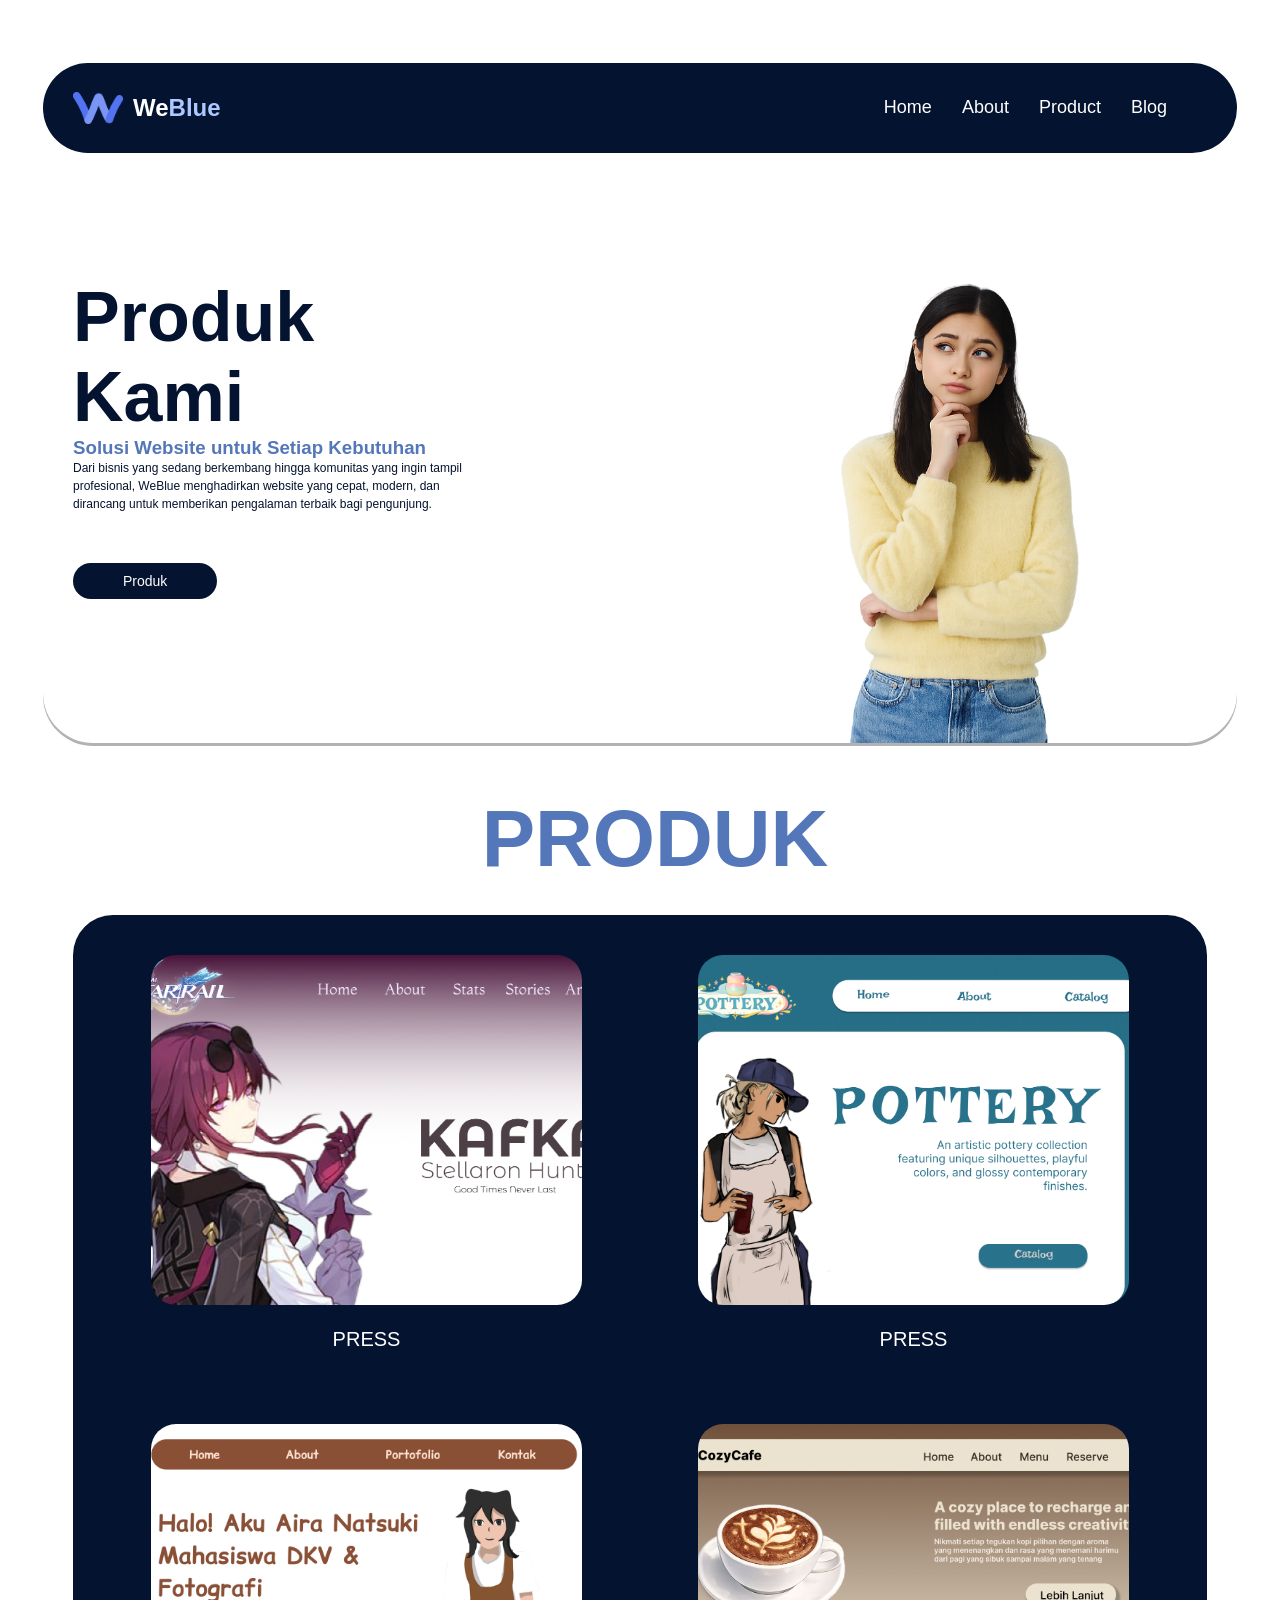
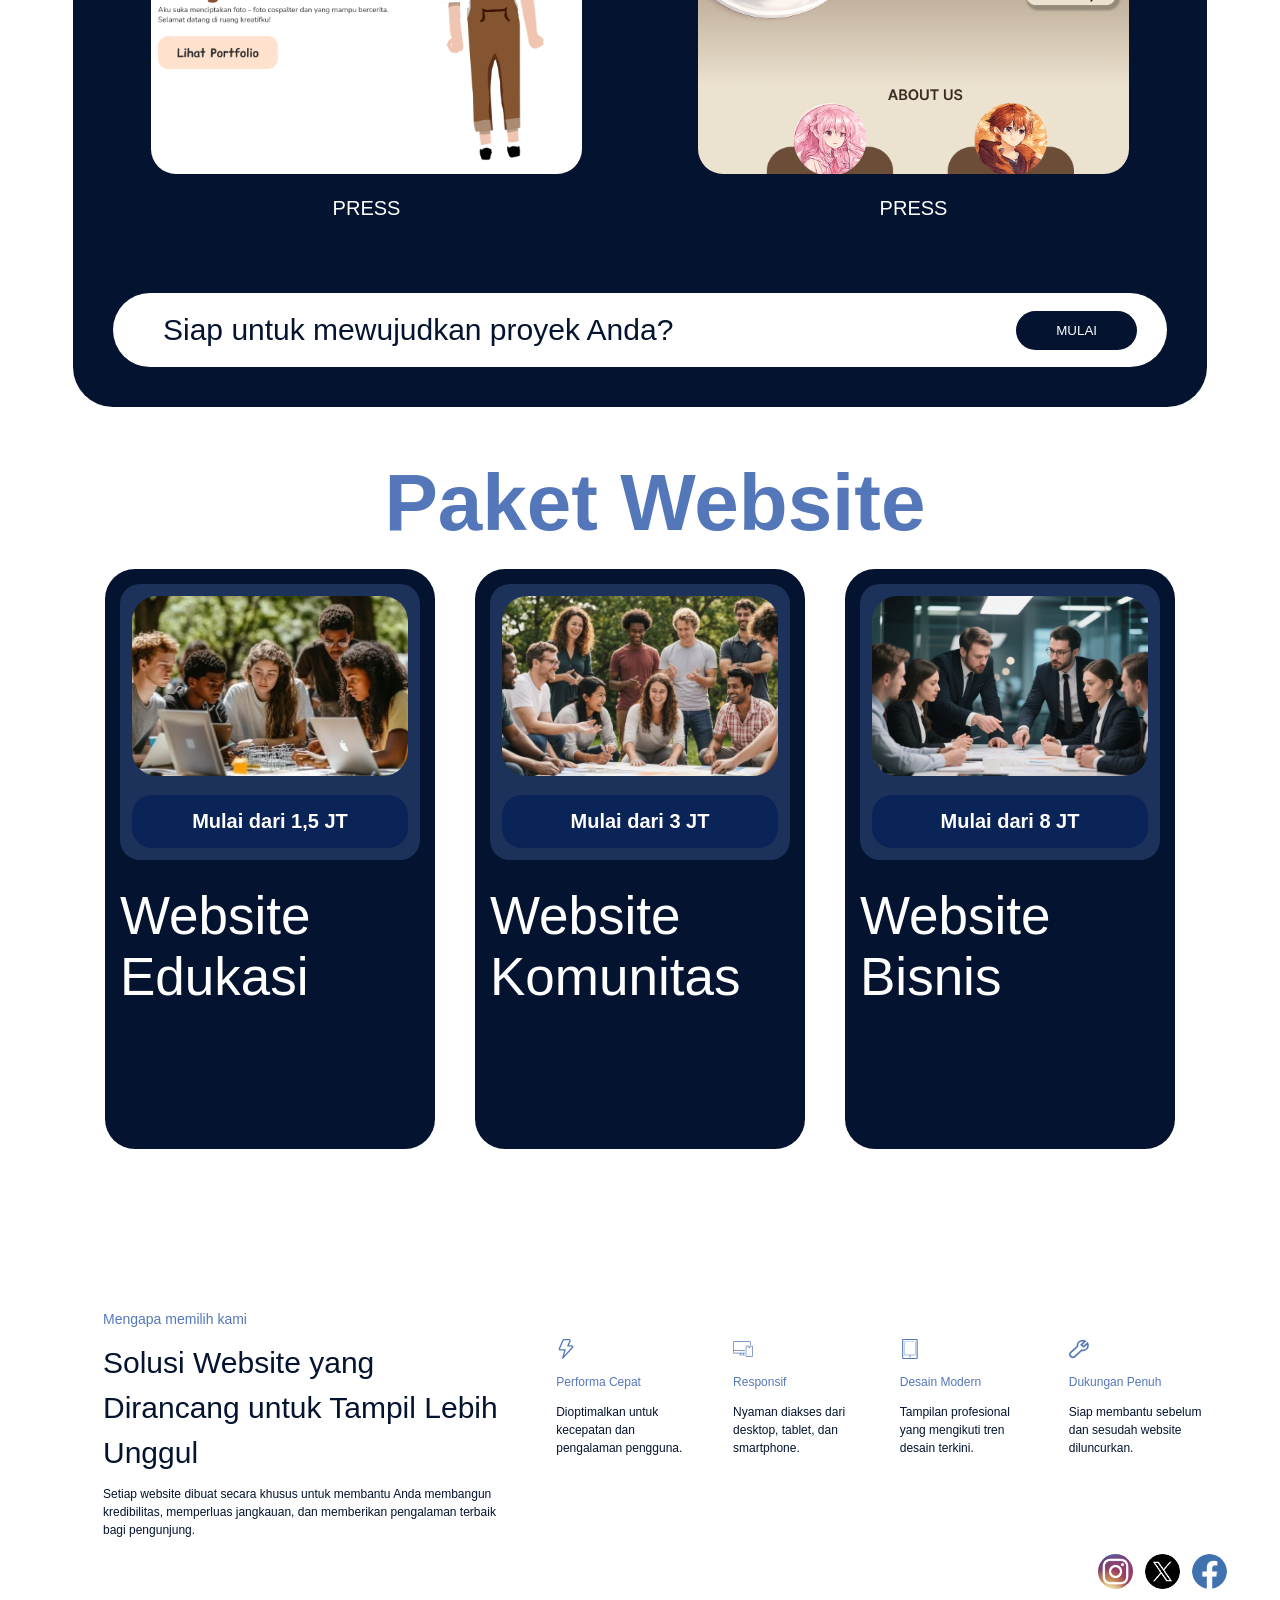
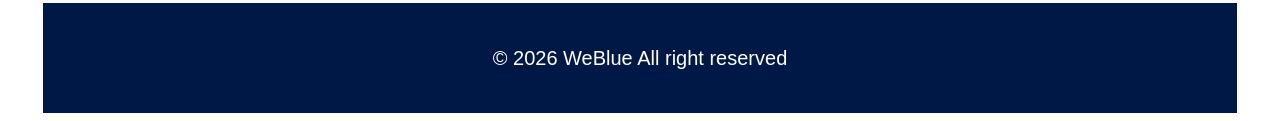
<file: product.html>
<!DOCTYPE html>
<html>
    <head>
        <title>we blue produk</title>
        <link rel="stylesheet" href="product.css"/>
        <meta charset="UTF-8"/> 
    </head>
    <body>
        <header> 
        <nav>
            <div class="logo">
                <img src="logo.png" alt="WeBlue Logo" width="50">
                <h1>
                    <span>We</span><span id="blue">Blue</span>
                </h1>
            </div>
            <div class="nav-links">
                <a href="index.html">Home</a>
                <a href="about.html">About</a>
                <a href="product.html">Product</a>
                <a href="testimoni.html">Blog</a>
            </div>
        </nav>
            <div class="hero">
                <div class="bingung">
                    <h2>Produk Kami</h1>
                    <h3 class="tulis">Solusi Website untuk Setiap Kebutuhan</h3>
                    <p class="tulis">Dari bisnis yang sedang berkembang hingga komunitas yang ingin tampil profesional, WeBlue menghadirkan website yang cepat, modern, dan dirancang untuk memberikan pengalaman terbaik bagi pengunjung.</p>
                    <a href="#kobir">
                        <button class="btn">Produk</button>
                    </a>
                </div>
                <div class="hero-image">
                    <img class="hero-image" src="gambar 1.png" alt="Hero Image">
                </div>
            </div>
        </header>
        <h4>PRODUK</h4>

<div class="kobir" id="kobir">

    <div class="card">
        <a href="kafka.html">
            <img src="Desktop - 9.png" alt="Project 1">
        </a>
        <p>PRESS</p>
    </div>

    <div class="card">
        <a href="port pot.html">
            <img src="Desktop - 10.png" alt="Project 2">
        </a>
        <p>PRESS</p>
    </div>

    <div class="card">
        <a href="porto.html">
            <img src="Desktop - 11.png" alt="Project 3">
        </a>
        <p>PRESS</p>
    </div>

    <div class="card">
        <a href="porto-shane.html">
            <img src="Website Shane.png" alt="Project 4">
        </a>
        <p>PRESS</p>
    </div>

    <div class="cta">
        <h5>Siap untuk mewujudkan proyek Anda?</h5>
        <button>MULAI</button>
    </div>

</div>
<h4>Paket Website</h4>
<div class="paket">
<div class="card-1">
    <div class="card-2">
    <img class="paket-img" src="website edukasi.jpg" alt="">
    <button class="harga">Mulai dari 1,5 JT</button>
    </div>
    <h3 class="web">Website Edukasi</h3>
</div>

<div class="card-1">
<div class="card-2">
    <img class="paket-img" src="website komunitas.jpg" alt="">
    <button class="harga">Mulai dari 3 JT</button>
   
</div>
 <h3 class="web">Website Komunitas</h3>
</div>

<div class="card-1">
<div class="card-2">
    <img class="paket-img" src="website bisnis.jpg" alt="">
    <button class="harga">Mulai dari 8 JT</button>
    </div>
     <h3 class="web">Website Bisnis</h3>
</div>
</div>
<div class="akhiran">
    <div><p class="nanya">Mengapa memilih kami</p>
        <p class="solusi">Solusi Website yang Dirancang untuk Tampil Lebih Unggul</p>
        <p class="terjang">Setiap website dibuat secara khusus untuk membantu Anda membangun kredibilitas, memperluas jangkauan, dan memberikan pengalaman terbaik bagi pengunjung.</p>
    </div>
    <div class="garis">
        <div class="garis-1">
            <object data="petir.svg" type="image/png" class="petir">
                <img src="petir.png" alt="Gambar 2" class="petir">
            </object>
            <p class="petirnya">Performa Cepat</p>
            <p class="tirnya">Dioptimalkan untuk kecepatan dan pengalaman pengguna.</p>
        </div>
        <div class="garis-1">
            <object data="comp.svg" type="image/png" class="comp">
                <img src="comp.png" alt="Gambar 2" class="comp">
            </object>
            <p class="komputer">Responsif </p>
            <p class="komputernya">Nyaman diakses dari desktop, tablet, dan smartphone.</p>
        </div>
        <div class="garis-1">
            <object data="tab.svg" type="image/png" class="tab">
            <img src="tab.png" alt="Gambar 2" class="tab">
            </object>
            <p class="tabnya">Desain Modern</p>
            <p class="tabnyanya">Tampilan profesional yang mengikuti tren desain terkini.</p>
        </div>
        <div class="garis-1">
            <object data="tang.svg" type="image/png" class="tang">
                <img src="tang.png" alt="Gambar 2" class="tang">
            </object>
            <p class="tangnya">Dukungan Penuh</p>
            <p class="tangnyanya">Siap membantu sebelum dan sesudah website diluncurkan.</p>
        </div>
    </div>
</div>
<section class="social-media">
    <a href="https://www.instagram.com">
        <img src="instagram.png" alt="Instagram">
    </a>

    <a href="https://x.com">
        <img src="x.png" alt="Twitter/X">
    </a>

    <a href="https://www.facebook.com">
        <img src="facebook.png" alt="Facebook">
    </a>
</section>
<footer class="footer">
    <p>&copy; 2026 WeBlue All right reserved</p>
</footer>
    </body>
</html>
</file>
<file: product.css>
@import url('https://api.fontshare.com/v2/css?f[]=satoshi@900,700,500,400,300&display=swap');

:root {
    --primary-color: #04132F;
    --secondary-color: #5477BA;
    --background-color: #Ffffff;
    --font-family: 'Satoshi', sans-serif;
}
html {
  scroll-behavior: smooth;
}
body {
    padding: 35px;
    padding-bottom: 0;
    background-color: var(--background-color);
}
header {
    background-color: var(--background-color);
    border-radius: 0 0 50px 50px;
    padding: 20px 0;
    box-shadow: 0px 3px 0px 0px rgba(0,0,0,0.3);
}
.hero {
    display: flex;
    align-items: center;
    gap: 20px;
    padding: 50px 30px;
}
.hero-image {
    width: 700px;
    position: relative;
    top: 37px;
    left: 50px;
}

nav {
    display: flex;
    justify-content: space-between;
    align-items: center;
    background-color: var(--primary-color);
    padding: 11px 30px;
    border-radius: 50px;
    color: var(--background-color);
    font-family: var(--font-family);
    font-weight: 300;
}

#blue {
    color: #ACC8FF;
}
.logo{
    display: flex;
    align-items: center;
    gap: 10px;
}
.logo h1{ 
    font-family: var(--font-family);
    font-size: 24px;
    font-weight: 900;
}
nav .nav-links {
    display: flex;
    gap: 30px;
    margin-right: 40px;
}
nav .nav-links a {
    color: var(--background-color);
    text-decoration: none;
    font-size: 18px;
    font-weight: 300;
    font-family: var(--font-family);
}
.nav-links a:hover{
    text-shadow: 
        0 0 5px var(--secondary-color),
        0 0 10px var(--secondary-color), 
        0 0 20px var(--secondary-color), 
        0 0 40px var(--secondary-color);
    transition: 0.3s;
}
.btn {
    background-color: var(--primary-color);
    color: var(--background-color);
    border: none;
    padding: 10px 50px;
    border-radius: 50px;
    font-size: 14px;
    cursor: pointer;
    margin-top: 50px;
}
.btn:hover {
    background-color: var(--secondary-color);
    transition: 0.3s;
}
h2 {
    color: var(--primary-color);
    font-family: var(--font-family);
    font-size: 70px;
    font-weight: 700;
    margin: 0;
}
h3{
  color: var(--secondary-color);
}
.tulis {
   margin:0;
   font-family: var(--font-family);
}
p {
    color: var(--primary-color);
    font-family: 'Satoshi-variable', sans-serif;
    font-size: 12px;
    line-height: 1.5;
}
h4 {
    color: var(--secondary-color);
    font-family: var(--font-family);
    font-size: 80px;
    font-weight: 900;
    margin: 50px 0 20px 30px;
    text-align: center;
    }
.kobir{
    background-color: var(--primary-color);
    border-radius: 40px;
    padding: 40px;
    margin: 30px;

    display: grid;
    grid-template-columns: repeat(2, 1fr);
    gap: 50px 40px;
}

.card{
    text-align: center;
}
.card img:hover{
    transform: translateY(-10px);
    transition: 0.3s;
}

.card p{
    color: white;
    margin-top: 15px;
    font-size: 20px;
}

.card img{
    width: 85%;
    height: 350px;
    object-fit: cover;
    border-radius: 25px;
}

.placeholder{
    width: 75%;
    height: 250px;
    background: #d9d9d9;
    border-radius: 25px;
}

.cta{
    grid-column: 1 / span 2;

    background: white;
    border-radius: 50px;

    padding: 0px 30px;

    display: flex;
    justify-content: space-between;
    align-items: center;
}

.cta h3{
    margin: 0;
    color: var(--primary-color);
}

.cta button{
    background: var(--primary-color);
    color: white;
    border: none;
    padding: 12px 40px;
    border-radius: 50px;
    cursor: pointer;
    transition: 0.3s;
}
.cta button:hover {
    background: var(--secondary-color);
}

h5 {
    color: var(--primary-color);
    font-family: var(--font-family);
    font-size: 30px;
    font-weight: 500;
    margin: 20px 0 20px 20px;
    text-align: center;
}
.paket{
    display: flex;
    justify-content: center;
    gap: 40px;
    flex-wrap: wrap;
}

.card-1{
    background: var(--primary-color);
    width: 300px;
    height: 550px;
    border-radius: 30px;
    padding: 15px;
}
.card-1:hover{
    transform: translateY(-10px);
    transition: 0.3s;
}

.card-2{
     background: #1D325A;

    border-radius: 20px;
    padding: 12px;
}

.paket-img{
    width: 100%;
    height: 180px;
    object-fit: cover;
    border-radius: 25px;
}

.harga{
    width: 100%;
    margin-top: 15px;
    padding: 15px;
    border: none;
    border-radius: 20px;
    background: #0b2457;
    color: white;
    font-size: 20px;
    font-weight: bold;
    font-family: var(--font-family);
}

.card-1 h3{
    color: white;
    font-size: 53px;
    margin-top: 25px;
    font-weight: 500;
}
.web{
    font-family: var(--font-family);
}
.nanya{
    color: var(--secondary-color);
    font-family: var(--font-family);
    font-size: 14px;
    margin: 20px 0 5px 30px;
}
.solusi{
    color: var(--primary-color);
    font-family: var(--font-family);
    font-size: 30px;
    font-weight: 500;
    margin: 0px 0 5px 30px;

}
.terjang{
    color: var(--primary-color);
    font-family: var(--font-family);
    font-size: 12px;
    font-weight: 500;
    margin: 0px 0 5px 30px;

}
.akhiran{
    display: flex;
    align-items: flex-start;
    gap: 40px;
    margin: 150px 30px 0;
}

.akhiran p{
    margin-top: 10px;
}
.garis{
  display: flex;
    align-items: flex-start;
    gap: 40px;
}
.garis-1{
    margin: 0 auto;
    margin-top: 40px;
}
.petir{
    width: 20px;
    height: 20px;

}
.comp{
     width: 20px;
    height: 20px;
}
.tab{
    width: 20px;
    height: 20px;

}
.tang{
    width: 20px;
    height: 20px;

}
.petirnya {
  color: var(--secondary-color);
}
.komputer {
  color: var(--secondary-color);
}
.tabnya {
  color: var(--secondary-color);
}
.tangnya {
  color: var(--secondary-color);
}
.social-media{
    max-width:1200px;
    margin:auto;
    display:flex;
    justify-content:flex-end;
    gap:12px;
    padding:10px 10px;
}

.social-media img{
    width: 35px;
    height: 35px;
    transition: 0.3s;
    border-radius: 50px;
    filter:grayscale(50%)
}

.social-media img:hover{
    transform: scale(1.1);
    filter:grayscale(0%);
}

.footer{
    background: #001846;
    padding: 20px;
    text-align: center; 
}

.footer p{
    color: #ffffff;
    font-size: 20px;
    font-weight: 400;
}

@media (max-width: 768px) {
    body{
        padding:20px;
    }
    .hero{
        flex-direction: column;
        text-align: center;
        padding:40px 20px;
    }
    .hero-image{
        width:100%;
        max-width:500px;
        position: static;
    }
    h2{
        font-size:50px;
    }
    h4{
        font-size:60px;
    }
    .akhiran{
        flex-direction: column;
        margin-top:80px;
    }
    .garis{
        flex-wrap: wrap;
        justify-content: center;
    }
    .card-1{
        width:280px;
    }
}

@media (max-width: 480px) {
    nav{
        flex-direction: column;
        padding:15px;
        gap:15px;
    }
    nav .nav-links{
        margin-right:0;
        gap:15px;
        flex-wrap: wrap;
        justify-content:center;
    }
    .logo{
        justify-content:center;
    }
    h2{
        font-size:38px;
    }
    h3{
        font-size:20px;
    }
    h4{
        font-size:42px;
        margin:40px 0 20px;
    }
    .btn{
        margin-top:25px;
    }
    .kobir{
        grid-template-columns: 1fr;
        padding:20px;
        margin:15px;
    }
    .cta{
        grid-column: auto;
        flex-direction: column;
        gap:15px;
        text-align:center;
        padding:25px;
    }
    .cta button{
        width:100%;
    }
    .card img{
        width:100%;
        height:auto;
    }
    .paket{
        gap:20px;
    }
    .card-1{
        width:100%;
        max-width:350px;
        height:auto;
    }
    .card-1 h3{
        font-size:35px;
    }
    .harga{
        font-size:16px;
    }
    .nanya,
    .solusi,
    .terjang{
        margin-left:0;
    }
    .solusi{
        font-size:24px;
    }
    .garis{
        flex-direction: column;
        gap:20px;
    }
    .garis-1{
        margin-top:0;
    }
    .social-media{
        justify-content:center;
    }
    .footer{
        width:100%;
        max-width:none;
    }
    .footer p{
        font-size:16px;
    }
}
</file>
